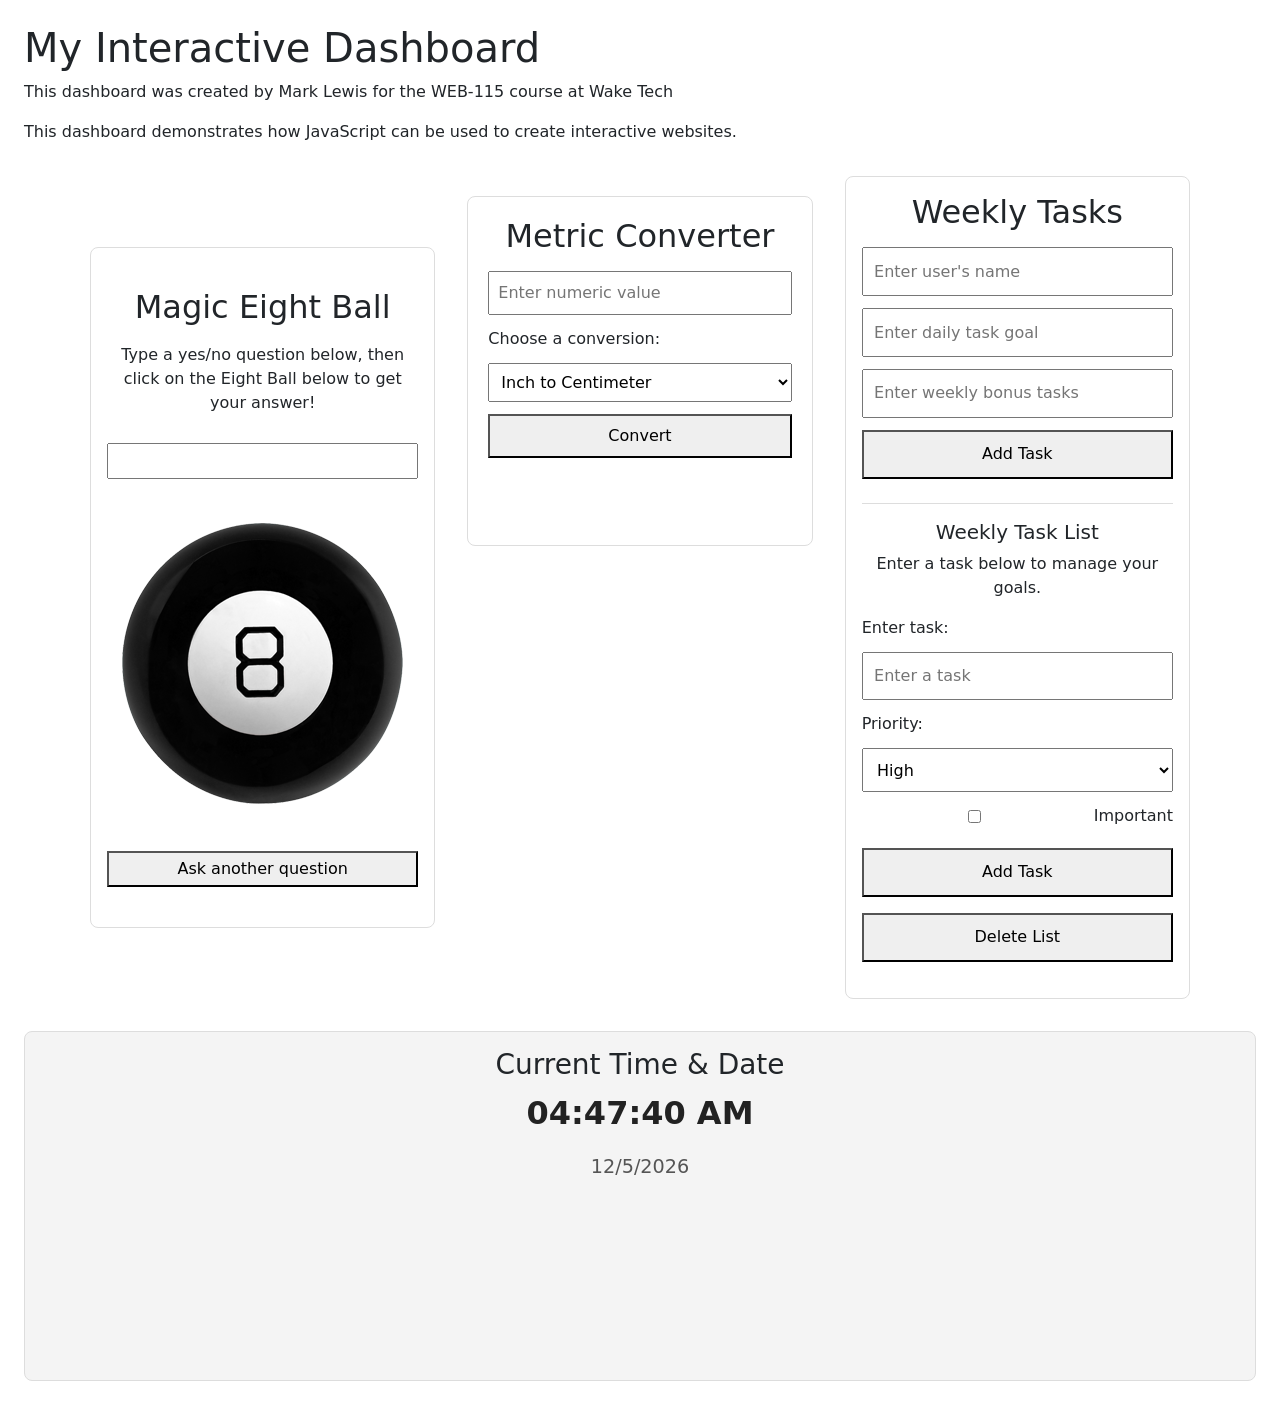
<file: index.html>
<!DOCTYPE html>
<html lang="en">
<head>
    <meta charset="UTF-8">
    <meta name="viewport" content="width=device-width, initial-scale=1.0">
    <title>Interactive Dashboard</title>
         <!-- Bootstrap  -->
    <link href="https://cdn.jsdelivr.net/npm/bootstrap@5.3.8/dist/css/bootstrap.min.css" 
    rel="stylesheet" integrity="sha384-sRIl4kxILFvY47J16cr9ZwB07vP4J8+LH7qKQnuqkuIAvNWLzeN8tE5YBujZqJLB" 
    crossorigin="anonymous">
    <link rel="stylesheet" href="css/style.css">
    <link rel="stylesheet" href="css/digital-clock.css">
    <script src="js/digital-clock.js" defer></script>
     <script defer src="https://cdn.jsdelivr.net/npm/bootstrap@5.3.8/dist/js/bootstrap.bundle.min.js" 
     integrity="sha384-FKyoEForCGlyvwx9Hj09JcYn3nv7wiPVlz7YYwJrWVcXK/BmnVDxM+D2scQbITxI" 
     crossorigin="anonymous"></script>
</head>
<body>
    <h1>My Interactive Dashboard</h1>
    <p>This dashboard was created by Mark Lewis for the WEB-115 course at Wake Tech</p>
    <script>document.write("This dashboard demonstrates how JavaScript can be used to create interactive websites.")
    
   </script>
    <noscript> "Unfortunately, your web browser does not support JavaScript." </noscript>
    <main>
    <div class="container">
    <div class="row">

<div class="col" id="magic-eight-ball">
     <script src="js/magic-eight-ball.js" defer></script>﻿
     <link rel="stylesheet" href="css/magic-eight-ball.css">
     <h2 class="heading">Magic Eight Ball</h2>
      <form>
       <p>Type a yes/no question below, then click on the Eight Ball below to get your answer!</p>
       <input id="question" name="question" size="80">
       <div id="magicEightBall">
        <div id="circle"></div>
        <img id="ball" src="img/magic-eight-ball.png"/>
       </div>
       <button id="reset" name="reset" type="reset">Ask another question</button>
      </form>
      <br>
   </div>


        <div class="col" id="metric-converter">
            <h2 class="heading">Metric Converter</h2>
            <form id="metric-converter-form">
        <input type="number" id="number-input" placeholder="Enter numeric value">
        <label for="metric-imperial">Choose a conversion:</label>
        <select id="metric-imperial" name="units">
        <option value="inch-to-centimeter">Inch to Centimeter</option>
        <option value="foot-to-centimeter">Foot to Centimeter</option>
        <option value="yard-to-meter">Yard to Meter</option>
        <option value="mile-to-kilometer">Mile to Kilometer</option>
        <option value="centimeter-to-inch">Centimeter to Inch</option>
        <option value="centimeter-to-foot">Centimeter to Foot</option>
        <option value="meter-to-yard">Meter to Yard</option>
        <option value="kilometer-to-mile">Kilometer to Mile</option>
        </select>
        <button id="convert-btn" type="submit">Convert</button>

    </form>
        <p id="result"></p>
        <script src="js/metric-converter.js"></script>
    </div>

  



        <div class="col" id="weekly-tasks">
            <h2 class="heading">Weekly Tasks</h2>
    <form id="task-form">
        <input type="text" id="name-input" placeholder="Enter user's name">
        <input type="number" id="taskgoal-input" placeholder="Enter daily task goal">
        <input type="number" id="weeklybonustasks-input" placeholder="Enter weekly bonus tasks">
        <button id="goal-btn" type="submit">Add Task</button>
    </form>
<div id="task-list">
    <h3>Weekly Task List</h3>
    <p>Enter a task below to manage your goals.</p>

    <form id="task-manager-form">
        <label for="task-name">Enter task:</label>
        <input type="text" id="task-name" placeholder="Enter a task">

        <label for="task-priority">Priority:</label>
        <select id="task-priority">
            <option value="High">High</option>
            <option value="Medium">Medium</option>
            <option value="Low">Low</option>
        </select>

        <label>
            <input type="checkbox" id="task-important">
            Important
        </label>

        <button id="add-task" type="submit">Add Task</button>
        <button id="delete-list" type="button">Delete List</button>
    </form>
</div>
    <p id="goal-message"></p>

    <script src="js/task-manager.js"></script>

    </div>
        <!-- Dashboard Content -->
    </div>
</div>

<!-- Real-Time Digital Clock and Calendar -->
<div id="digital-clock" class="col">
    <h3>Current Time &amp; Date</h3>
    <p id="clock-face"></p>
    <p id="calendar-date"></p>
</div>
</main> 
</body>
</html>
</file>
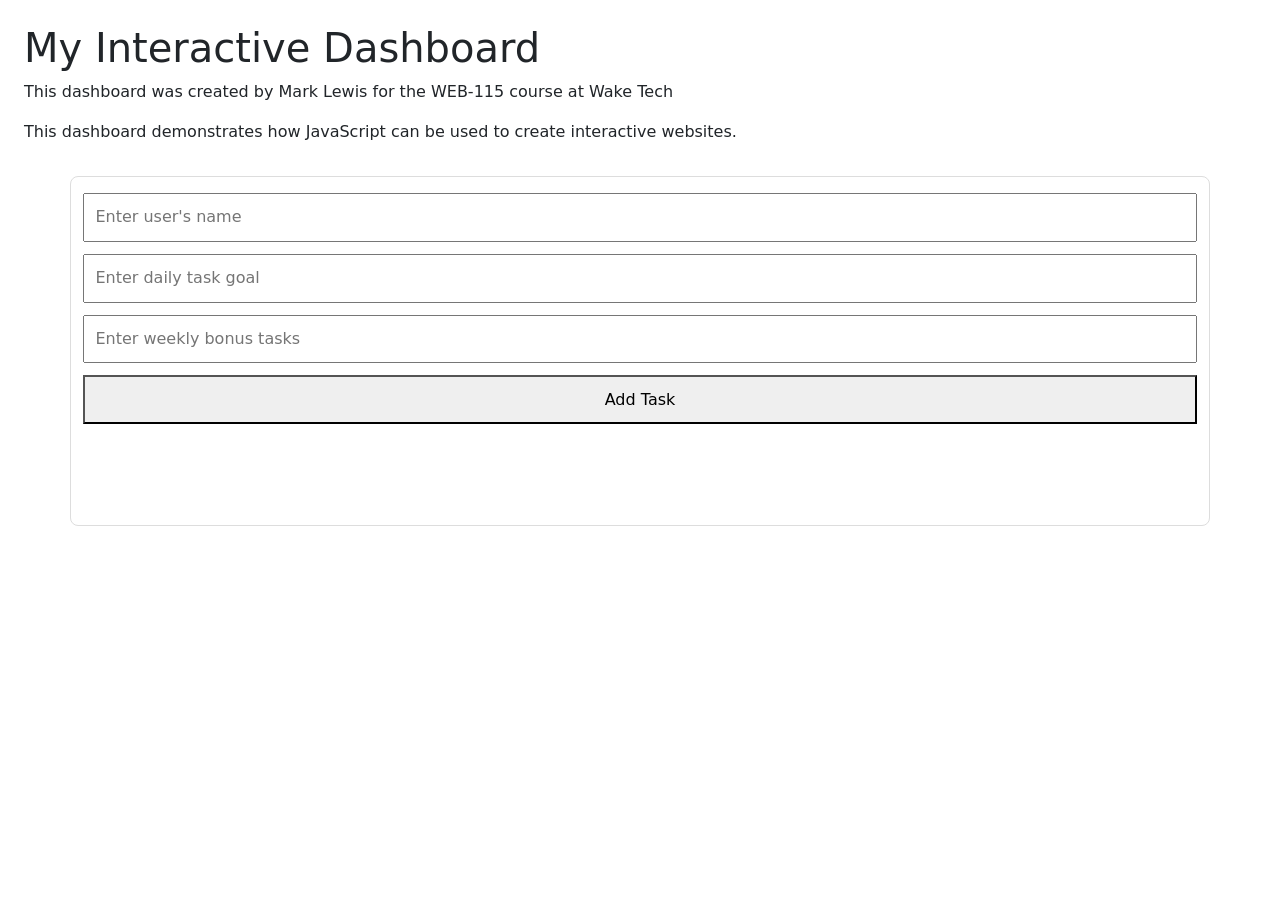
<file: html/index.html>
<!DOCTYPE html>
<html lang="en">
<head>
    <meta charset="UTF-8">
    <meta name="viewport" content="width=device-width, initial-scale=1.0">
    <title>Document</title>
    <link rel="stylesheet" href="../css/style.css">
    
     <!-- Bootstrap  -->
    <link href="https://cdn.jsdelivr.net/npm/bootstrap@5.3.8/dist/css/bootstrap.min.css" 
    rel="stylesheet" integrity="sha384-sRIl4kxILFvY47J16cr9ZwB07vP4J8+LH7qKQnuqkuIAvNWLzeN8tE5YBujZqJLB" 
    crossorigin="anonymous">
     <script defer src="https://cdn.jsdelivr.net/npm/bootstrap@5.3.8/dist/js/bootstrap.bundle.min.js" 
     integrity="sha384-FKyoEForCGlyvwx9Hj09JcYn3nv7wiPVlz7YYwJrWVcXK/BmnVDxM+D2scQbITxI" 
     crossorigin="anonymous"></script>
</head>
<body>
    <h1>My Interactive Dashboard</h1>
    <p>This dashboard was created by Mark Lewis for the WEB-115 course at Wake Tech</p>
    <script>document.write("This dashboard demonstrates how JavaScript can be used to create interactive websites.")
    
   </script>
    <noscript> "Unfortunately, your web browser does not support JavaScript." </noscript>
     <div class="container">
    <div class="row">
        <div class="col" id="weekly-tasks">

    <form id="task-form">
        <input type="text" id="name-input" placeholder="Enter user's name">
        <input type="number" id="taskgoal-input" placeholder="Enter daily task goal">
        <input type="number" id="weeklybonustasks-input" placeholder="Enter weekly bonus tasks">
        <button id="goal-btn" type="submit">Add Task</button>
    </form>

    <p id="goal-message"></p>

    <script src="../js/task-manager.js"></script>

    </div>
        <!-- Dashboard Content -->
    </div>
</div>
</body>
</html>
</file>
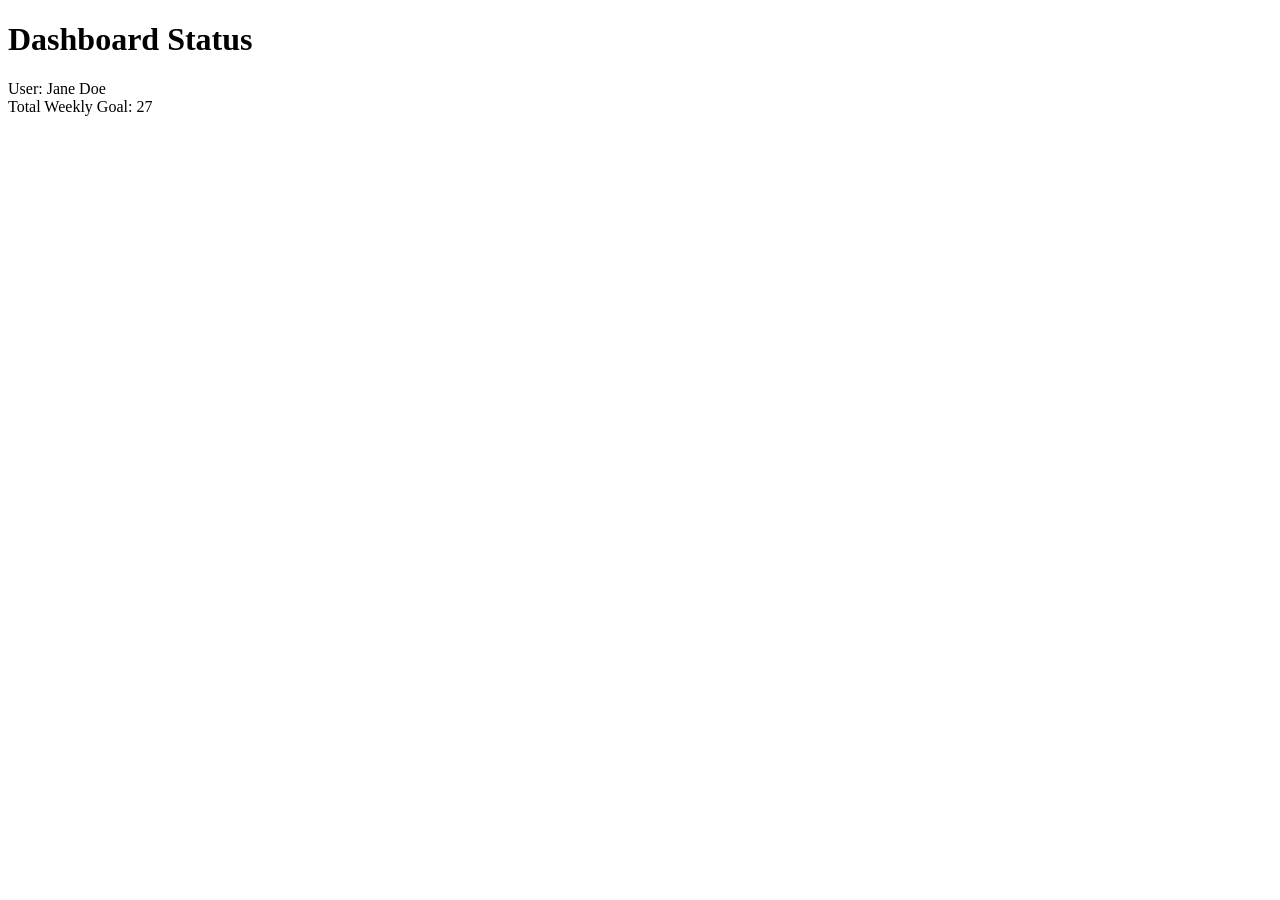
<file: debug.html>
<!DOCTYPE html>
<html lang="en">
<head>
    <meta charset="UTF-8">
    <title>JavaScript Debugging Exercise</title>
</head>
<body>
    <h1>Dashboard Status</h1>
    <div id="display"></div>
 
    <script>
        // Weekly Goal: Calculate the total weekly task goal for a user.
        
        // Declare variables and values
        let userName = "Jane Doe";
        let dailyGoal = 5; 
        //FIXED: converted bonusTasks to a number instead of a string
        let bonusTasks = 2; 
 
        // Output message to console
        // FIXED: Added missing closing parenthesis to console.log
        console.log("Checking status for: " + userName);
 
        // Calculate weekly goal based on number of workdays (5) per week
        // FIXED: Corrected spelling - dialy goal to daily goal
        // FIXED: Changed multiplier from 15 to 5 workdays.
        let weeklyGoal = dailyGoal * 5; 
 
        // Add bonusTasks to weeklyGoal. 
        // Note: Check for data type issues
        // FIXED: Added a comment to clarify the addition of bonus tasks
        let totalGoal = weeklyGoal + bonusTasks; 
 
        // Output results to web page
        document.write("User: " + userName + "<br>");
        // FIXED: Corrected document.write to display the value of totalGoal.
        document.write("Total Weekly Goal: " + totalGoal);
    </script>
</body>
</html>
</file>
<file: css/style.css>
/* General page layout */

* {
    box-sizing: border-box;
}

body {
    margin: 0;
    padding: 1.5rem;
}

.container {
    max-width: 1100px;
    margin: 2rem auto;
}

.row {
    display: grid;
    grid-template-columns: repeat(3, 1fr);
    gap: 2rem;
    align-items: start;
}

.col {
    min-height: 350px;
    padding: 1rem;
    border: 1px solid #ddd;
    border-radius: 8px;
}

.heading {
    margin-top: 0;
    margin-bottom: 1rem;
    text-align: center;
}


/* General form styling */

form {
    display: flex;
    flex-direction: column;
    gap: 0.75rem;
}

input,
select,
button {
    width: 100%;
    min-height: 2.25rem;
    box-sizing: border-box;
}

button {
    cursor: pointer;
}


/* Magic Eight Ball */

#question {
    max-width: 100%;
}

#magicEightBall {
    margin: 1.5rem auto;
}


/* Metric Converter */

#metric-converter {
    margin-top: 20px;
    padding: 20px;
}

#metric-converter input,
#metric-converter select,
#metric-converter button {
    padding: 8px;
}

#result {
    margin-top: 15px;
    font-weight: bold;
}


/* Weekly Tasks */

#weekly-tasks {
    margin-top: 0;
}

#weekly-tasks input,
#weekly-tasks select {
    width: 100%;
    margin: 0;
    padding: 0.65rem;
}

#goal-btn,
#add-task,
#delete-list {
    width: 100%;
    margin: 0;
    padding: 0.65rem;
}

#goal-message {
    margin-top: 1rem;
    line-height: 1.5;
}


/* Task Manager */

#task-list {
    margin-top: 1.5rem;
    padding-top: 1rem;
    border-top: 1px solid #ddd;
}

#task-list h3 {
    margin: 0 0 0.5rem;
    text-align: center;
    font-size: 1.25rem;
}

#task-list p {
    margin: 0 0 1rem;
    text-align: center;
}

#task-manager-form {
    display: flex;
    flex-direction: column;
    gap: 0.75rem;
}

#task-manager-form label {
    display: flex;
    align-items: center;
    gap: 0.4rem;
}

#task-important {
    width: auto;
    min-height: auto;
    margin: 0 0.5rem 0 0;
    vertical-align: middle;
}



#add-task {
    margin-top: 0.5rem;
}

#delete-list {
    margin-top: 0.25rem;
}

#user-tasks {
    margin: 1.25rem 0 0;
    padding-left: 0;
    list-style: none;
}

#user-tasks li {
    margin-bottom: 1rem;
    padding: 0.85rem;
    border: 1px solid #ddd;
    border-radius: 6px;
}

#user-tasks button {
    width: auto;
    min-height: auto;
    margin-top: 0.5rem;
    margin-right: 0.4rem;
    padding: 0.4rem 0.65rem;
}


/* Responsive Layout */

@media (max-width: 900px) {

    .row {
        grid-template-columns: 1fr;
        gap: 1.5rem;
    }
}

@media (max-width: 600px) {

    #user-tasks button {
        width: 100%;
        margin-right: 0;
        margin-bottom: 0.35rem;
    }
}
</file>
<file: css/digital-clock.css>
/* Real-Time Digital Clock and Calendar */

#digital-clock {
    text-align: center;
    background-color: #f4f4f4;
}

#clock-face {
    font-size: 2rem;
    font-weight: bold;
    color: #222222;
}

#calendar-date {
    font-size: 1.2rem;
    color: #555555;
}
</file>
<file: css/magic-eight-ball.css>
#magic-eight-ball {
    max-width: 410px;
    margin: auto;
    text-align: center;
}

#circle {
    display: none;
    position: absolute;
    width: 150px;
    height: 150px;
    margin-top: 70px;
    margin-left: 70px;
    border-radius: 50%;
    background-color: white;
    color: black;
    font-size: 12pt;
    text-wrap: wrap;
}

img:active {
    animation: shake 1s infinite;
}

@keyframes shake {
    0%   { transform: translate(1px, 1px) rotate(0deg); }
    10%  { transform: translate(-1px, -2px) rotate(-1deg); }
    20%  { transform: translate(-3px, 0) rotate(1deg); }
    30%  { transform: translate(3px, 2px) rotate(0deg); }
    40%  { transform: translate(1px, -1px) rotate(1deg); }
    50%  { transform: translate(-1px, 2px) rotate(-1deg); }
    60%  { transform: translate(-3px, 1px) rotate(0deg); }
    70%  { transform: translate(3px, 1px) rotate(-1deg); }
    80%  { transform: translate(-1px, -1px) rotate(1deg); }
    90%  { transform: translate(1px, 2px) rotate(0deg); }
    100% { transform: translate(1px, -2px) rotate(-1deg); }
}
</file>
